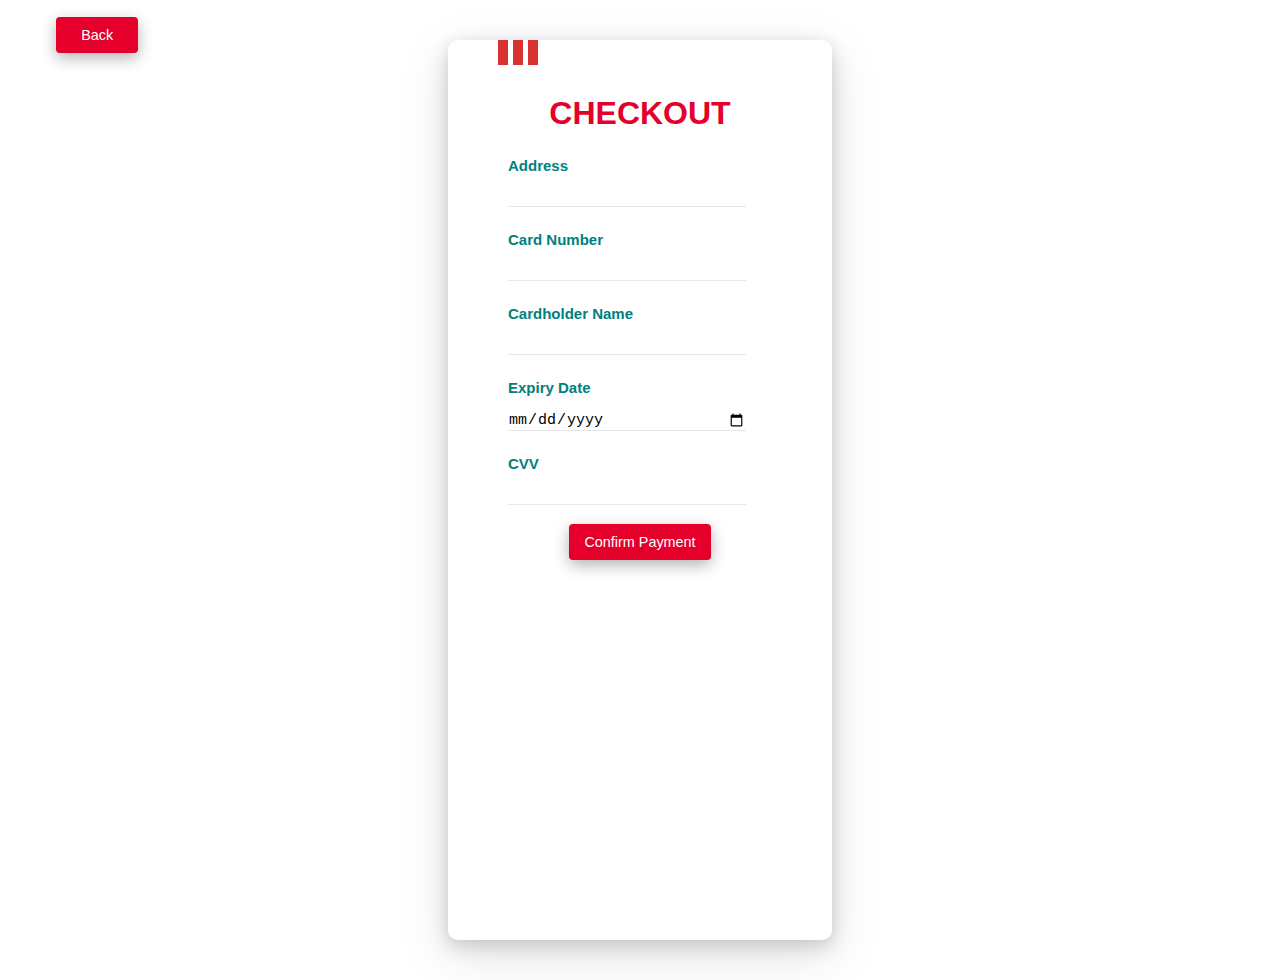
<file: checkoutPage.html>
<!DOCTYPE html>
<html lang="en">
<head>
    <meta charset="UTF-8">
    <meta http-equiv="X-UA-Compatible" content="IE=edge">
    <meta name="viewport" content="width=device-width, initial-scale=1.0">
    <title>CHECKOUT</title>
  <link rel="icon" type="image/x-icon" href="assets/images/webLogo3.png">

    <link rel="stylesheet" href="css/checkoutPage.css">
</head>
<body>
    <a href="cartPage.html"><button id="back_button">Back</button></a>
    <div id="checkout_div">
        <div id="red_lines">
            <span class="bar"></span>
            <span class="bar"></span>
            <span class="bar"></span>
        </div>
        <form >
            <h1>CHECKOUT</h1>
            <label>Address</label>
            <input type="text">
            <label>Card Number</label>
            <input type="number">
            <label>Cardholder Name</label>
            <input type="text">
            <label>Expiry Date</label>
            <input type="date">
            <label>CVV</label>
            <input type="number">
            <div id="confirm_div">
                 <button id="confirm_button"><a href="thankyouPage.html">Confirm Payment</a></button>
            </div>
        </form>
    </div>
</body>
</html>
</file>
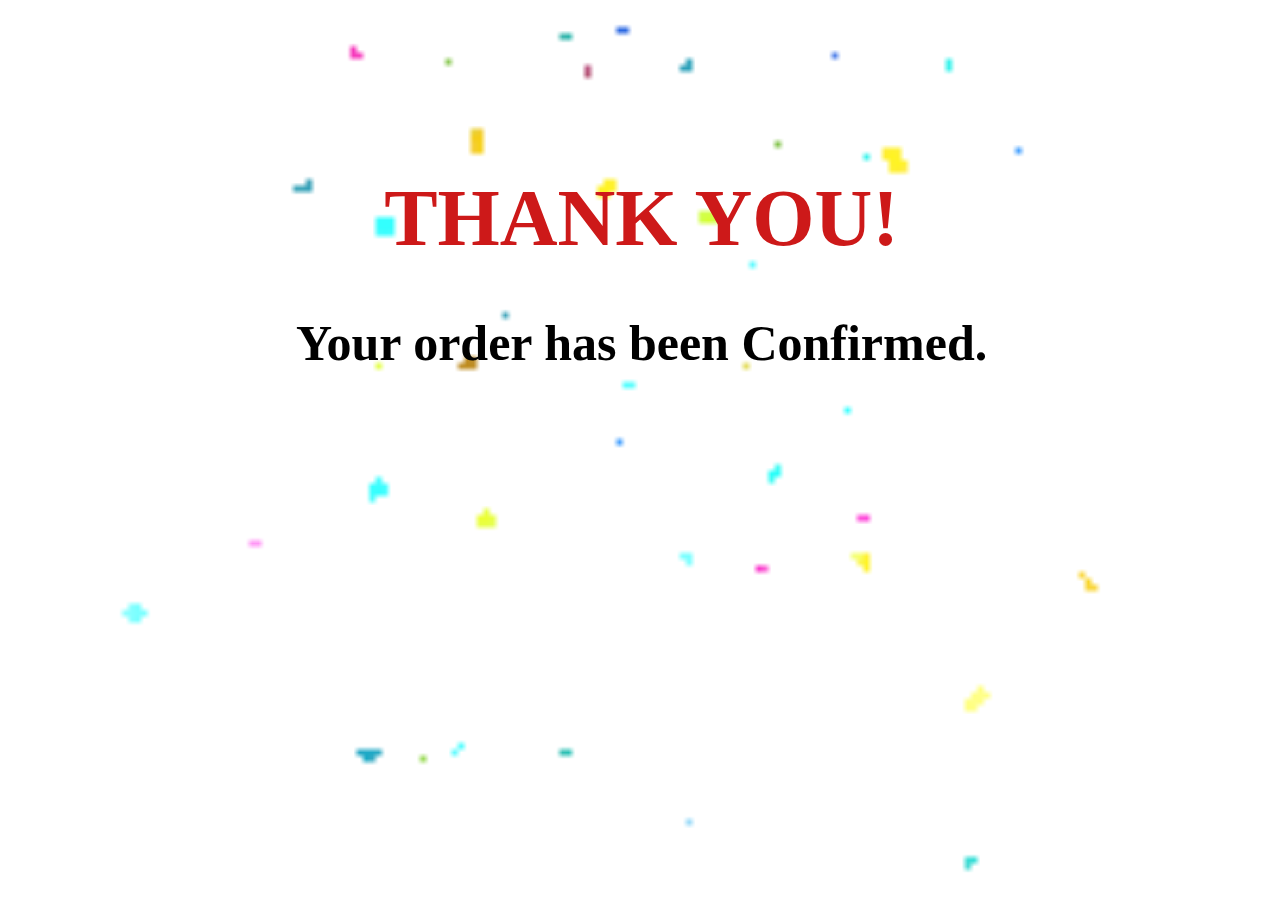
<file: thankyouPage.html>
<!DOCTYPE html>
<html lang="en">
<head>
    <meta charset="UTF-8">
    <meta http-equiv="X-UA-Compatible" content="IE=edge">
    <meta name="viewport" content="width=device-width, initial-scale=1.0">
    <title>Thank you</title>
  <link rel="icon" type="image/x-icon" href="assets/images/webLogo3.png">
  <link rel="stylesheet" href="css/thankyouPage.css">

</head>
<body>
    <div id="thank_you_div">
        <h1>THANK YOU!</h1>
        <h3>Your order has been Confirmed.</h3>
    </div>
    
</body>
</html>
</file>
<file: css/checkoutPage.css>
*{
    margin: 0;
    padding: 0;
    box-sizing: border-box;
    
}





/* login div */

#back_button{
    background-color: #e4002b;
    border: 0;
    border-radius: 4px;
    box-shadow: rgba(0, 0, 0, .3) 0 5px 15px;
    box-sizing: border-box;
    color: #fff;
    cursor: pointer;
    font-family: Montserrat,sans-serif;
    font-size: .9em;
    margin: 5px;
    padding: 10px 25px;
    text-align: center;
    user-select: none;
    -webkit-user-select: none;
    touch-action: manipulation;
    position: absolute;
    top: 12px;
    left: 4%;
}




#red_lines{
    display: flex;
    gap: 5px;
    margin-left: 50px;
}
.bar{
    width: 10px;
    background-color: #d73333;
    /* border: 1px solid violet; */
    height: 25px;
    
}



form>h1{
    color: #e4002b;
    text-align: center;
}


#checkout_div{
    
  
    margin: auto;
    display: flex;
    flex-direction: column;
    box-shadow: rgba(17, 17, 26, 0.1) 0px 4px 16px, rgba(17, 17, 26, 0.1) 0px 8px 24px, rgba(17, 17, 26, 0.1) 0px 16px 56px;
    border-radius: 10px;
    margin-top: 40px;
    margin-bottom: 40px;
    font-family:  "Helvetica Neue", sans-serif;

    /* border: 1px solid black; */
    height: 100vh;
    width: 30vw;

}





form{
    display: flex;
    flex-direction: column;
    /* gap: 22px; */
    gap: 15px;
    padding: 30px 60px;
}


form input{
    box-shadow: rgba(17, 17, 26, 0.1) 0px 1px 0px;
    border: 0;
    outline: none;
    width: 90%;
    font-size: 15px;
}

form label{
    font-size: 15px;
    text-align: left;
    margin-top: 10px;
}
label{
    color: teal;
    font-weight: 600;
}

#confirm_button{
    background-color: #e4002b;
  border: 0;
  border-radius: 4px;
  box-shadow: rgba(0, 0, 0, .3) 0 5px 15px;
  box-sizing: border-box;
  color: #fff;
  cursor: pointer;
  font-family: Montserrat,sans-serif;
  font-size: .9em;
  margin: 5px;
  padding: 10px 15px;
  text-align: center;
  user-select: none;
  -webkit-user-select: none;
  touch-action: manipulation;
  /* margin-left: 25%; */
}

#confirm_div{
    display: flex;
    justify-content: center;
}

a{
    text-decoration: none;
    color: white;
}
@media screen and (max-width:786px){
    #checkout_div{
        width: 100%;
    margin-top: 0px;
    box-shadow: rgba(0, 0, 0, 0) 0px 4px 12px;

    }
    #back_button{
        left: 80%;

    }
}
</file>
<file: css/thankyouPage.css>
#thank_you_div{
    width: 99vw;
    height: 97vh;
    background-image: url("/assets/images/thank_you.gif");
    /* border: 1px solid black; */
    text-align: center;
    background-repeat: no-repeat;
    background-size: cover;
}
h1{
    font-size: 80px;
    margin: auto;
    padding-top: 13%;
    color:#cd1919 ;
}
h3{
    font-size: 50px;
}
</file>
